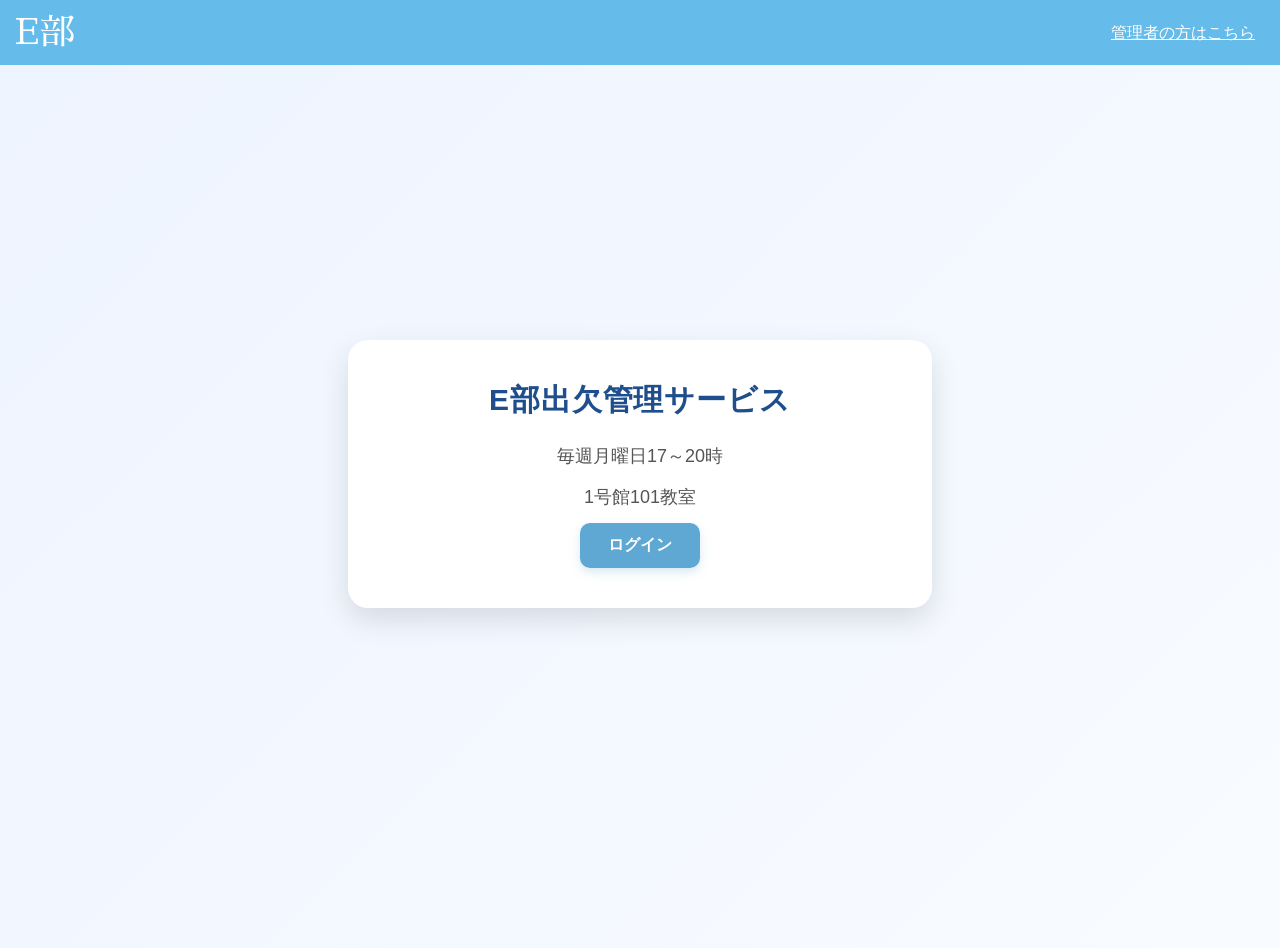
<file: index.html>
<!DOCTYPE html>
<html lang="ja">
<head>
 <meta charset="UTF-8">
 <meta name="viewport" content="width=device-width, initial-scale=1.0">
 <link rel="stylesheet" href="style.css">
  <title>E部出欠管理</title>
</head>
<body>
 <header>
  <div class="container">
    <div class="header-left">
      <div class="logo-text">E部</div>
    </div>
    <div class="header-right">
      <a href="#">管理者の方はこちら</a>
    </div>
  </div>
 </header>
 <div class="first-wrapper">
  <div class="container-fw">
    <h2>E部出欠管理サービス</h2>
    <p>毎週月曜日17～20時</p>
    <p>1号館101教室</p>
    <div class="login-button">ログイン</div>
  </div>
 </div>
</body>
</html>
</file>
<file: style.css>
@import url('https://fonts.googleapis.com/css?family=Sawarabi+Mincho');

body {
  margin: 0;
  font-family: "Yu Gothic", "Meiryo", sans-serif;
  background: linear-gradient(135deg, #eef4ff, #f8fbff);
  color: #333;
}

header {
  height: 65px;
  width: 100%;
  background-color:#65BBE9;
  position:fixed;
  top:0;
  z-index:10;
}

.header-left {
  float: left;
}

.logo-text {
    font-size:35px;
    font-family: 'Sawarabi Mincho', sans-serif;
    color:white;
    line-height: 65px;
    padding: 0 15px;
}

.header-right {
  float: right;
  transition: all 0.5s;
}

.header-right a {
  line-height: 65px;
  padding: 0 25px;
  color: white;
  display: block;
}

.first-wrapper {
  min-height: 100vh;
  display: flex;
  justify-content: center;
  align-items: center;
  padding: 24px;
}

.container-fw {
  width: 100%;
  max-width: 520px;
  background-color: #ffffff;
  border-radius: 20px;
  padding: 40px 32px;
  box-shadow: 0 12px 30px rgba(0, 0, 0, 0.12);
  text-align: center;
}

.container-fw h2 {
  margin: 0 0 20px 0;
  font-size: 30px;
  color: #1f4e8c;
  letter-spacing: 0.03em;
}

.container-fw p {
  margin: 10px 0;
  font-size: 18px;
  line-height: 1.7;
  color: #555;
}

.container p:first-of-type {
  font-weight: bold;
  color: #2c3e50;
}

.container p:last-of-type {
  display: inline-block;
  margin-top: 18px;
  padding: 8px 16px;
  background-color: #eaf3ff;
  border-radius: 999px;
  color: #1f4e8c;
  font-weight: bold;
}

.login-button {
  display: inline-block;
  padding: 12px 28px;
  background-color: #5fa8d3;
  color: #ffffff;
  text-decoration: none;
  font-size: 16px;
  font-weight: bold;
  border-radius: 10px;
  border: none;
  box-shadow: 0 4px 10px rgba(95, 168, 211, 0.25);
  transition: all 0.25s ease;
}

.login-button:hover {
  background-color: #4b97c4;
  box-shadow: 0 6px 14px rgba(95, 168, 211, 0.35);
  transform: translateY(-2px);
}

.login-button:active {
  transform: translateY(0);
  box-shadow: 0 2px 6px rgba(95, 168, 211, 0.2);
}
</file>
